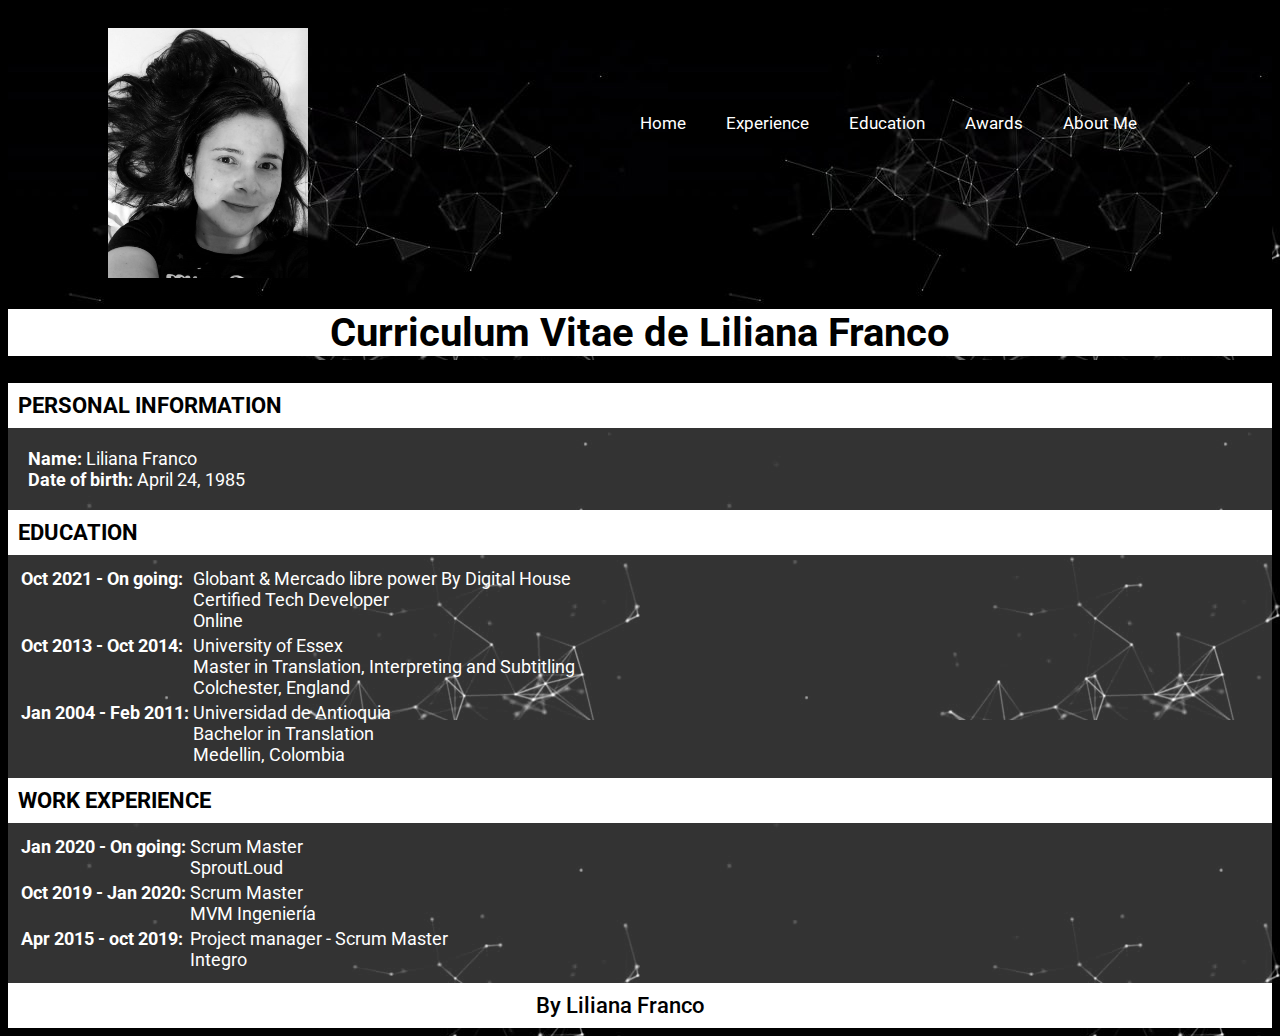
<file: index.html>
<!DOCTYPE html>
<html lang="en">

<head>
    <meta charset="UTF-8">
    <meta http-equiv="X-UA-Compatible" content="IE=edge">
    <meta name="viewport" content="width=device-width, initial-scale=1.0">
    <link rel="shortcut icon" href="img/favicon-32x32.png">
    <link rel="stylesheet" href="css/styles.css">
    <link rel="preconnect" href="https://fonts.gstatic.com" crossorigin>
    <link href="https://fonts.googleapis.com/css2?family=Roboto:ital,wght@0,300;0,400;0,500;1,300;1,400;1,500&display=swap" rel="stylesheet">
    <link rel="stylesheet" href="https://pro.fontawesome.com/releases/v5.10.0/css/all.css" integrity="sha384-AYmEC3Yw5cVb3ZcuHtOA93w35dYTsvhLPVnYs9eStHfGJvOvKxVfELGroGkvsg+p" crossorigin="anonymous"/>
    <title>Liliana Franco</title>
</head>

<body>
    <header>
        <nav>
            <ul>
                <li><a href="index.html">Home</a></li>
                <li><a href="">Experience</a></li>
                <li><a href="">Education</a></li>
                <li><a href="">Awards</a></li>
                <li><a href="aboutMe.html">About Me</a></li>
            </ul>   
        </nav>
        <div class="header">
            <img id="profilePicture" src="img/profile-picture.jpeg" alt="profile picture">
            <h1>Curriculum Vitae de Liliana Franco</h1>
        </div>
    </header>

    <section class="personalInfo">
        <h2>PERSONAL INFORMATION</h2>
        <ul>
            <li><span>Name:</span> Liliana Franco</li>
            <li><span>Date of birth:</span> April 24, 1985</li>
        </ul>
    </section>

    <section>
        <h2>EDUCATION</h2>
        <table>
            <tr>
                <td class="date">Oct 2021 - On going:</td>
                <td>Globant & Mercado libre power By Digital House <br>Certified Tech Developer <br>Online</td>
            </tr>

            <tr>
                <td class="date">Oct 2013 - Oct 2014:</td>
                <td>University of Essex <br>Master in Translation, Interpreting and Subtitling <br> Colchester, England</td>
            </tr>

            <tr>
                <td class="date">Jan 2004 - Feb 2011:</td>
                <td>Universidad de Antioquia <br>Bachelor in Translation <br>Medellin, Colombia</td>
            </tr>
        </table>
    </section>

    <section>
        <h2>WORK EXPERIENCE</h2>
        <table>
        <tr>
            <td class="date">Jan 2020 - On going:</td>
            <td>Scrum Master <br> SproutLoud</td>
        </tr>

        <tr>
            <td class="date">Oct 2019 - Jan 2020:</td>
            <td>Scrum Master <br>MVM Ingeniería </td>
        </tr>

        <tr>
            <td class="date">Apr 2015 - oct 2019:</td>
            <td>Project manager - Scrum Master <br>Integro</td>
        </tr>
    </table>
    </section>

    <footer>
        <div class="socialMedia">
            <span>By Liliana Franco</span>
            <a href="https://www.linkedin.com/in/lilianapatriciafrancouribe/"><i class="fab fa-linkedin-in"></i></a>
            <a href="https://github.com/LilianaFranco"><i class="fab fa-github"></i></a>
        </div>
    </footer>

</body>
</html>
</file>
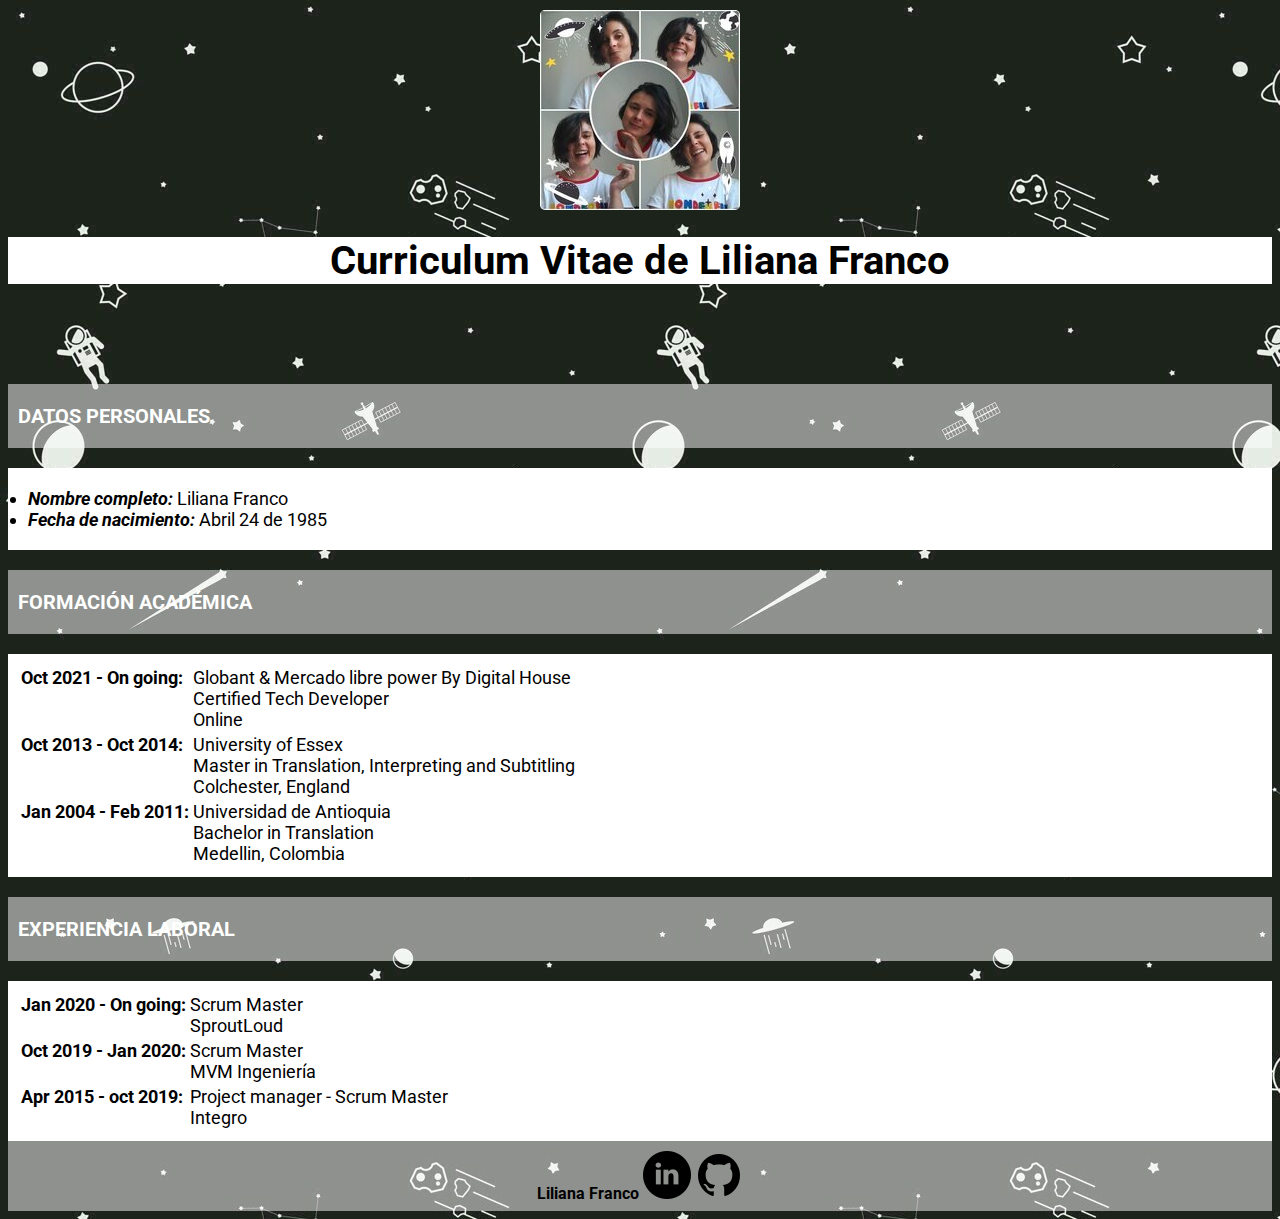
<file: root/index.html>
<!DOCTYPE html>
<html lang="en">
<head>
    <meta charset="UTF-8">
    <meta http-equiv="X-UA-Compatible" content="IE=edge">
    <meta name="viewport" content="width=device-width, initial-scale=1.0">
    <title>Liliana Franco</title>
    <link rel="shortcut icon" href="img/favicon-32x32.png">
    <link rel="stylesheet" href="css/styles.css">
    <link rel="preconnect" href="https://fonts.gstatic.com" crossorigin>
    <link href="https://fonts.googleapis.com/css2?family=Roboto:ital,wght@0,300;0,400;0,500;1,300;1,400;1,500&display=swap" rel="stylesheet">
</head>
<body>
    <header>
        <div class="header">
            <img id="profilePicture" src="img/profilePicture.jpg" alt="profile picture">
            <h1>Curriculum Vitae de Liliana Franco</h1>
        </div>
    </header>

    <section>
        <h3>DATOS PERSONALES</h3>
        <ul>
            <li><span>Nombre completo:</span> Liliana Franco</li>
            <li><span>Fecha de nacimiento:</span> Abril 24 de 1985</li>
        </ul>
    </section>

    <section>
        <h3>FORMACIÓN ACADÉMICA</h3>
        <table>
            <tr>
                <td class="date">Oct 2021 - On going:</td>
                <td>Globant & Mercado libre power By Digital House <br>Certified Tech Developer <br>Online</td>
            </tr>

            <tr>
                <td class="date">Oct 2013 - Oct 2014:</td>
                <td>University of Essex <br>Master in Translation, Interpreting and Subtitling <br> Colchester, England</td>
            </tr>

            <tr>
                <td class="date">Jan 2004 - Feb 2011:</td>
                <td>Universidad de Antioquia <br>Bachelor in Translation <br>Medellin, Colombia</td>
            </tr>
        </table>
    </section>

    <section>
        <h3>EXPERIENCIA LABORAL</h3>
        <table>
        <tr>
            <td class="date">Jan 2020 - On going:</td>
            <td>Scrum Master <br> SproutLoud</td>
        </tr>

        <tr>
            <td class="date">Oct 2019 - Jan 2020:</td>
            <td>Scrum Master <br>MVM Ingeniería </td>
        </tr>

        <tr>
            <td class="date">Apr 2015 - oct 2019:</td>
            <td>Project manager - Scrum Master <br>Integro</td>
        </tr>
    </table>
    </section>
    
    <footer>
        <div class="socialMedia">
        <span>Liliana Franco</span>
        <a href="https://www.linkedin.com/in/lilianapatriciafrancouribe/"><img src="img/linkedIn.png" alt="Enlace a LinkedIn"></a>
        <a href="https://github.com/LilianaFranco"><img src="img/github.png" alt="Enlace a Github"></a>
        </div>
    </footer>
</body>
</html>
</file>
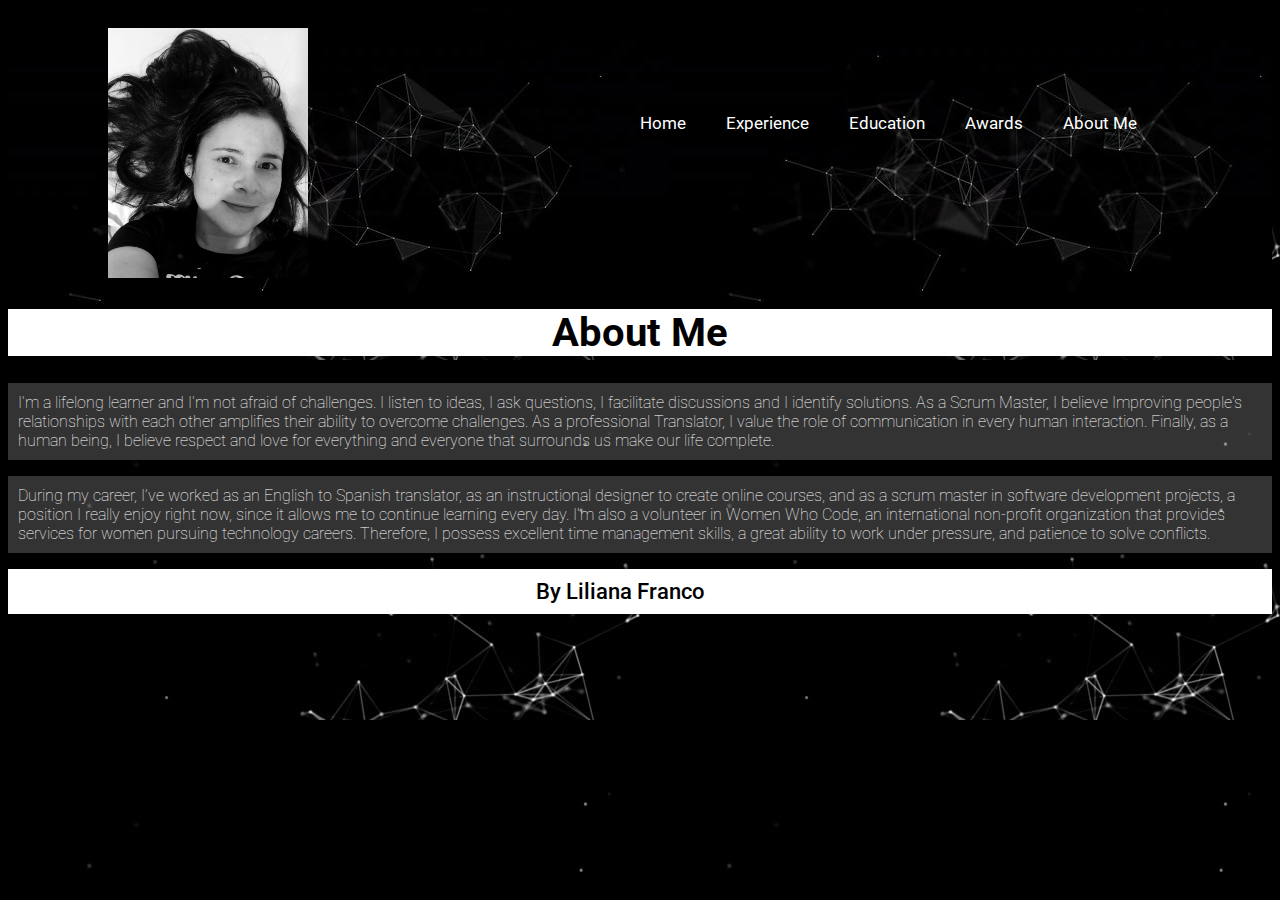
<file: aboutMe.html>
<!DOCTYPE html>
<html lang="en">

<head>
    <meta charset="UTF-8">
    <meta http-equiv="X-UA-Compatible" content="IE=edge">
    <meta name="viewport" content="width=device-width, initial-scale=1.0">
    <link rel="shortcut icon" href="img/favicon-32x32.png">
    <link rel="stylesheet" href="css/aboutMe.css">
    <link rel="preconnect" href="https://fonts.gstatic.com" crossorigin>
    <link href="https://fonts.googleapis.com/css2?family=Roboto:ital,wght@0,300;0,400;0,500;1,300;1,400;1,500&display=swap" rel="stylesheet">
    <link rel="stylesheet" href="https://pro.fontawesome.com/releases/v5.10.0/css/all.css" integrity="sha384-AYmEC3Yw5cVb3ZcuHtOA93w35dYTsvhLPVnYs9eStHfGJvOvKxVfELGroGkvsg+p" crossorigin="anonymous"/>
    <title>About Me</title>
</head>

<body>
    <header>
        <nav>
            <ul class="navHome">
                <li><a href="index.html">Home</a></li>
                <li><a href="">Experience</a></li>
                <li><a href="">Education</a></li>
                <li><a href="">Awards</a></li>
                <li><a href="./aboutMe.html">About Me</a></li>
            </ul>   
        </nav>
        <div>
            <img id="profilePicture" src="img/profile-picture.jpeg" alt="profile picture">
            <h1>About Me</h1>
        </div>
    </header>

    <section>
        <p>I'm a lifelong learner and I'm not afraid of challenges. I listen to ideas, 
            I ask questions, I facilitate discussions and I identify solutions.
            As a Scrum Master, I believe Improving people's relationships 
            with each other amplifies their ability to overcome challenges. 
            As a professional Translator, I value the role of communication in every
            human interaction. Finally, as a human being, I believe respect and 
            love for everything and everyone that surrounds us make our life complete.
        </p> 
        
        <p>During my career, I’ve worked as an English to Spanish translator, as an instructional
            designer to create online courses, and as a scrum master in software development 
            projects, a position I really enjoy right now, since it allows me to continue 
            learning every day. I'm also a volunteer in Women Who Code, an international 
            non-profit organization that provides services for women pursuing technology careers.
            Therefore, I possess excellent time management skills, a great ability to work 
            under pressure, and patience to solve conflicts.</p>
    </section>

    <footer>
        <div class="socialMedia">
            <span>By Liliana Franco</span>
            <a href="https://www.linkedin.com/in/lilianapatriciafrancouribe/"><i class="fab fa-linkedin-in"></i></a>
            <a href="https://github.com/LilianaFranco"><i class="fab fa-github"></i></a>
        </div>
    </footer>
    
</body>
</html>
</file>
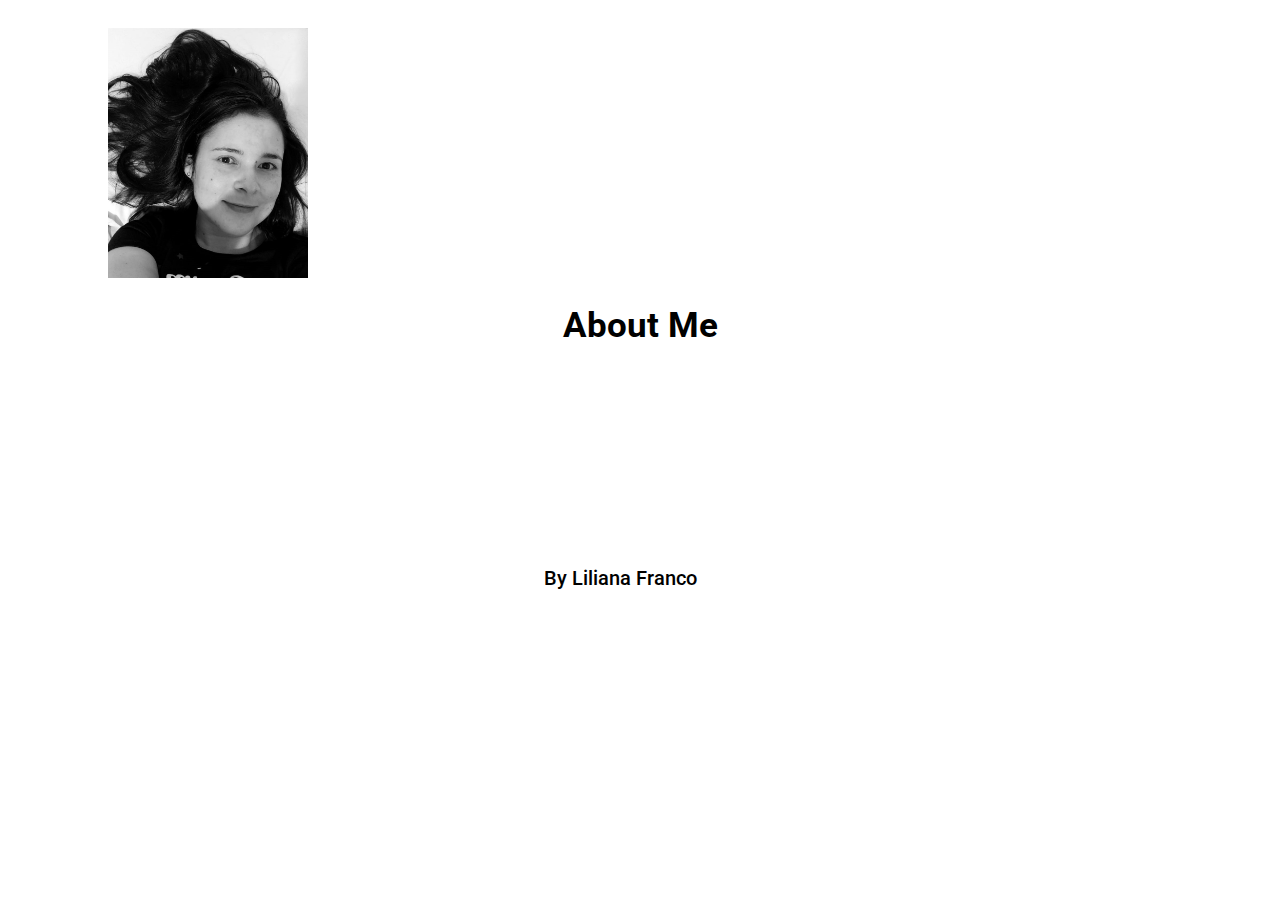
<file: root/aboutMe.html>
<!DOCTYPE html>
<html lang="en">
<head>
    <meta charset="UTF-8">
    <meta http-equiv="X-UA-Compatible" content="IE=edge">
    <meta name="viewport" content="width=device-width, initial-scale=1.0">
    <link rel="shortcut icon" href="img/favicon-32x32.png">
    <link rel="stylesheet" href="css/aboutMe.css">
    <link rel="preconnect" href="https://fonts.gstatic.com" crossorigin>
    <link href="https://fonts.googleapis.com/css2?family=Roboto:ital,wght@0,300;0,400;0,500;1,300;1,400;1,500&display=swap" rel="stylesheet">
    <link rel="stylesheet" href="https://pro.fontawesome.com/releases/v5.10.0/css/all.css" integrity="sha384-AYmEC3Yw5cVb3ZcuHtOA93w35dYTsvhLPVnYs9eStHfGJvOvKxVfELGroGkvsg+p" crossorigin="anonymous"/>
    <title>About Me</title>
</head>
<body>

    <header>
        <nav>
            <ul class="navHome">
                <li><a href="index.html">Home</a></li>
                <li><a href="">Experience</a></li>
                <li><a href="">Education</a></li>
                <li><a href="">Awards</a></li>
                <li><a href="/root/aboutMe.html">About Me</a></li>
            </ul>   
        </nav>
        <div>
            <img id="profilePicture" src="img/profile-picture.jpeg" alt="profile picture">
            <h1>About Me</h1>
        </div>
    </header>

    <section>
        <p>I'm a lifelong learner and I'm not afraid of challenges. I listen to ideas, 
            I ask questions, I facilitate discussions and I identify solutions.
            As a Scrum Master, I believe Improving people's relationships 
            with each other amplifies their ability to overcome challenges. 
            As a professional Translator, I value the role of communication in every
            human interaction. Finally, as a human being, I believe respect and 
            love for everything and everyone that surrounds us make our life complete.
        </p> 
        
        <p>During my career, I’ve worked as an English to Spanish translator, as an instructional
            designer to create online courses, and as a scrum master in software development 
            projects, a position I really enjoy right now, since it allows me to continue 
            learning every day. I'm also a volunteer in Women Who Code, an international 
            non-profit organization that provides services for women pursuing technology careers.
            Therefore, I possess excellent time management skills, a great ability to work 
            under pressure, and patience to solve conflicts.</p>
    </section>

    <footer>
        <div class="socialMedia">
        <span>By Liliana Franco</span>
        <a href="https://www.linkedin.com/in/lilianapatriciafrancouribe/"><i class="fab fa-linkedin-in"></i></a>
        <a href="https://github.com/LilianaFranco"><i class="fab fa-github"></i></a>
        </div>
    </footer>
    
</body>
</html>
</file>
<file: css/styles.css>
/********** BODY **********/

body{
    background-image: url("../img/background.jpg");
    font-family: 'Roboto', sans-serif;
    color: white;
}

/********** HEADER **********/

header{
    background-image: url("../img/background4.jpg");
    background-repeat: repeat;
}

nav ul{
    background-color: none;
    float: right;
    font-size: 17px;
    list-style-type: none;
    margin-top: 100px;
    margin-bottom: 20px;
    margin-right: 100px;
}

nav li{
    color: white;
    float: left;  
    padding-right: 30px;
    margin: 5px;
}

li a:link{
    text-decoration: none;
    color: white;
}

li a:hover{
    background-color:rgba(255, 255, 255, 0.2);;
    padding: 5px;
}

li a:visited{
    color: white;
}

#profilePicture{
    margin-left: 100px;
    margin-top: 20px;
    width: 200px;
}

h1{
    background-color: white;
    color: black;
    font-size: 40px;
    text-align: center;
}

/*************** Datos personales ***************/

h2{
    background-color: white;
    color: black;
    font-size: 22px;
    padding: 10px;
    margin: 0px;
}


.personalInfo ul{
    background-color: rgba(255, 255, 255, 0.2);
    font-size: 18px;
    padding: 20px;
    margin: 0px;
    list-style-type: none;
}

.personalInfo ul li span{
    font-weight: 700;
}

/*************** Education & Work Experience: tabla ***************/

table{
    background-color: rgba(255, 255, 255, 0.2);
    font-size: 18px;
    display: block;
    padding: 10px;
}

table tr td{
    vertical-align: top;
}

.date{
    font-weight: 700;
}

/*************** FOOTER **************/

.socialMedia{
    background-color: white;
    color: black;
    font-size: 22px;
    font-weight: 500;
    padding: 10px;
    margin: 0px;
    padding: 10px;
    text-align: center;
}

i{
    padding: 10px;
}

footer a:hover{
    background-color:white;
    padding: 5px;
}

footer a:visited{
    color: black;
}
</file>
<file: root/css/styles.css>
/***** BODY *****/

body{
    background-image: url("/root/img/background.jpg");
    font-family: 'Roboto', sans-serif;
}

/***** HEADER *****/

#profilePicture{
    border-radius: 5px;
    margin: 10px;
    display: block;
    margin-left: auto;
    margin-right: auto;
}

h1{
    background-color: white;
    font-size: 40px;
    text-align: center;
    margin-bottom: 100px;
}

/***** DATOS PERSONALES *****/

h3{
    background-color: rgba(255, 255, 255, 0.5);
    color: white;
    font-size: 20px;
    padding: 20px 10px;
}


ul {
    background-color: white;
    font-size: 18px;
    padding: 20px;
}

ul li span{
    font-weight: 700;
    font-style: italic;
}

table{
    background-color: white;
    font-size: 18px;
    display: block;
    padding: 10px;
}

table tr td {
    vertical-align: top;
}

.date{
    font-weight: 700;
}

/***** FOOTER *****/

.socialMedia{
    background-color: rgba(255, 255, 255, 0.5);
    height: 50px;
    text-align: center;
    padding: 10px 20px 10px 20px;
}

footer span{
    font-weight: 700;
}
</file>
<file: css/aboutMe.css>
/*************** BODY ***************/

body{
    background-image: url("../img/background.jpg");
    font-family: 'Roboto', sans-serif;
}

/*************** HEADER ***************/

header{
    background-image: url("../img/background4.jpg");
    background-repeat: repeat;
}

nav ul{
    background-color: none;
    float: right;
    font-size: 17px;
    list-style-type: none;
    margin-top: 100px;
    margin-bottom: 20px;
    margin-right: 100px;
}

nav li{
    color: white;
    float: left;  
    padding-right: 30px;
    margin: 5px;
}

li a:link{
    text-decoration: none;
    color: white;
}

li a:hover{
    background-color:rgba(255, 255, 255, 0.2);;
    padding: 5px;
}

li a:visited{
    color: white;
}

#profilePicture{
    margin-left: 100px;
    margin-top: 20px;
    width: 200px;
}

h1{
    background-color: white;
    font-size: 40px;
    text-align: center;
}

/*************** Content ***************/

p{
    background-color:rgba(255, 255, 255, 0.2);
    color: white;
    padding: 10px;
    font-size: 18;
    font-weight: lighter;
}

/********** FOOTER **********/

.socialMedia{
    background-color: white;
    color: black;
    font-size: 22px;
    font-weight: 500;
    padding: 10px;
    margin: 0px;
    padding: 10px;
    text-align: center;
}

i{
    padding: 10px;
}

footer a:hover{
    background-color:white;
    padding: 5px;
}

footer a:visited{
    color: black;
}
</file>
<file: root/css/aboutMe.css>
/***** BODY *****/

body{
    background-image: url("");
    font-family: 'Roboto', sans-serif;
}

/***** HEADER *****/

header{
    background-image: url("../");
    background-repeat: repeat;
}

nav ul {
    background-color: none;
    float: right;
    list-style-type: none;
    margin-top: 100px;
    margin-bottom: 20px;
    margin-right: 100px;
}

nav li {
    color: white;
    float: left;  
    padding-right: 30px;
    margin: 5px;

}

li a:link {
    text-decoration: none;
    color: white;
}

li a:hover {
    background-color:rgba(255, 255, 255, 0.2);;
    padding: 5px;
}

li a:visited {
    color: white;
}

#profilePicture{
    margin-left: 100px;
    margin-top: 20px;
    width: 200px;
}

h1{
    background-color: white;
    font-size: 35px;
    text-align: center;
}

/***** Content *****/

p{
    background-color:rgba(255, 255, 255, 0.2);
    color: white;
    padding: 10px;
    font-size: 14;
    font-weight: lighter;
}

/***** FOOTER *****/


.socialMedia{
    background-color: white;
    color: black;
    font-size: 20px;
    font-weight: 500;
    padding: 10px;
    margin: 0px;
    padding: 10px;
    text-align: center;
}

i{
    padding: 10px;
}

footer a:hover {
    background-color:white;
    padding: 5px;
}

footer a:visited {
    color: black;
}
</file>
